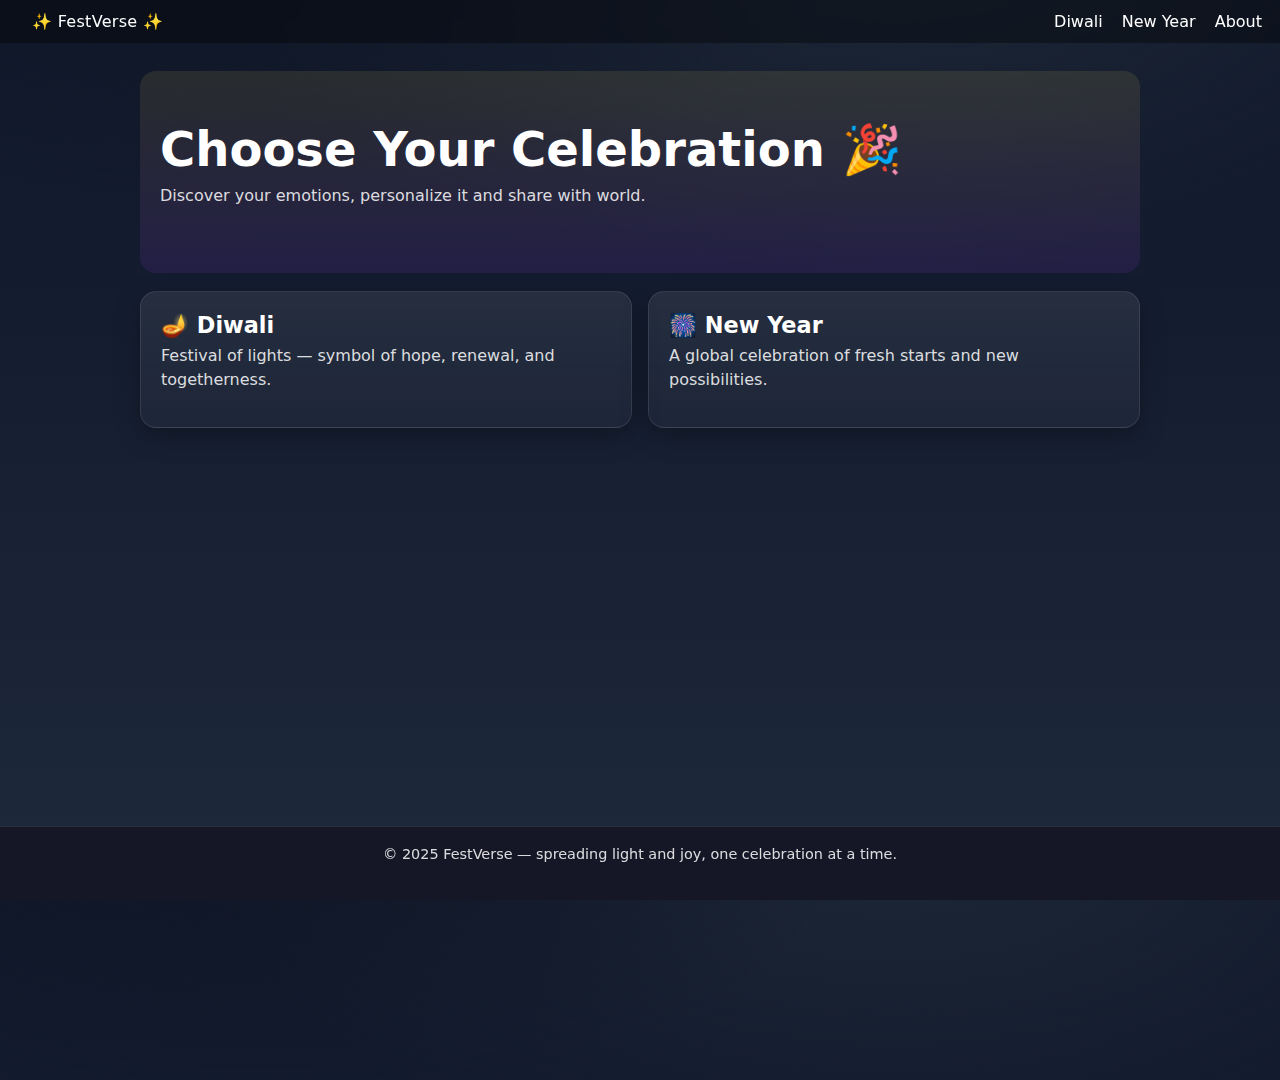
<file: index.html>
<!DOCTYPE html>
<html lang="en">
<head>
  <meta charset="UTF-8">
  <meta name="viewport" content="width=device-width,initial-scale=1.0">
  <title> ✨ FestVerse ✨ | Home</title>
  <link rel="stylesheet" href="./style.css">
</head>

<body>
  <!-- Navigation Bar -->
  <header class="nav">
    <a class="brand" href="./index.html">✨ FestVerse ✨</a>
    <nav>
      <a href="./diwali.html">Diwali</a>
      <a href="./newyear.html">New Year</a>
      <a href="./about.html">About</a>
    </nav>
  </header>

  <main class="home">
    <section class="hero">
      <h1>Choose Your Celebration 🎉</h1>
      <p>Discover your emotions, personalize it and share with world.</p>
    </section>

    <section class="cards">
      <a class="card" href="./diwali.html">
        <h2>🪔 Diwali</h2>
        <p>Festival of lights — symbol of hope, renewal, and togetherness.</p>
      </a>

      <a class="card" href="./newyear.html">
        <h2>🎆 New Year</h2>
        <p>A global celebration of fresh starts and new possibilities.</p>
      </a>
    </section>
  </main>
  <footer>
  <p>© 2025 FestVerse — spreading light and joy, one celebration at a time.</p>
</footer>
</body>
</html>
</file>
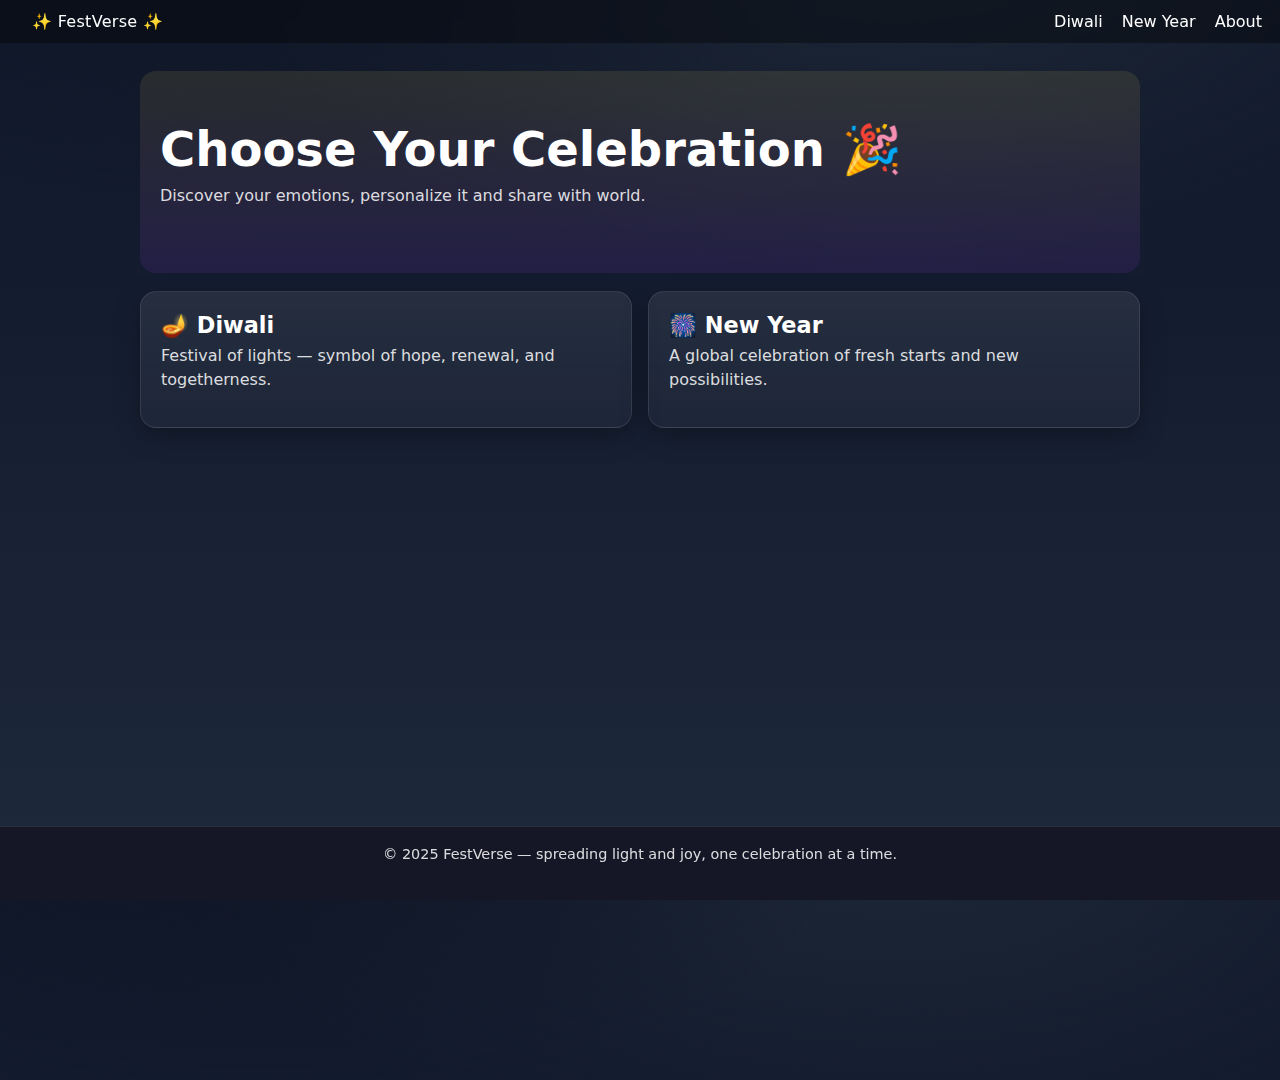
<file: FestVerse/index.html>
<!DOCTYPE html>
<html lang="en">
<head>
  <meta charset="UTF-8">
  <meta name="viewport" content="width=device-width,initial-scale=1.0">
  <title> ✨ FestVerse ✨ | Home</title>
  <link rel="stylesheet" href="style.css">
</head>

<body>
  <!-- Navigation Bar -->
  <header class="nav">
    <a class="brand" href="index.html">✨ FestVerse ✨</a>
    <nav>
      <a href="diwali.html">Diwali</a>
      <a href="newyear.html">New Year</a>
      <a href="about.html">About</a>
    </nav>
  </header>

  <main class="home">
    <section class="hero">
      <h1>Choose Your Celebration 🎉</h1>
      <p>Discover your emotions, personalize it and share with world.</p>
    </section>

    <section class="cards">
      <a class="card" href="diwali.html">
        <h2>🪔 Diwali</h2>
        <p>Festival of lights — symbol of hope, renewal, and togetherness.</p>
      </a>

      <a class="card" href="newyear.html">
        <h2>🎆 New Year</h2>
        <p>A global celebration of fresh starts and new possibilities.</p>
      </a>
    </section>
  </main>
  <footer>
  <p>© 2025 FestVerse — spreading light and joy, one celebration at a time.</p>
</footer>
</body>
</html>
</file>
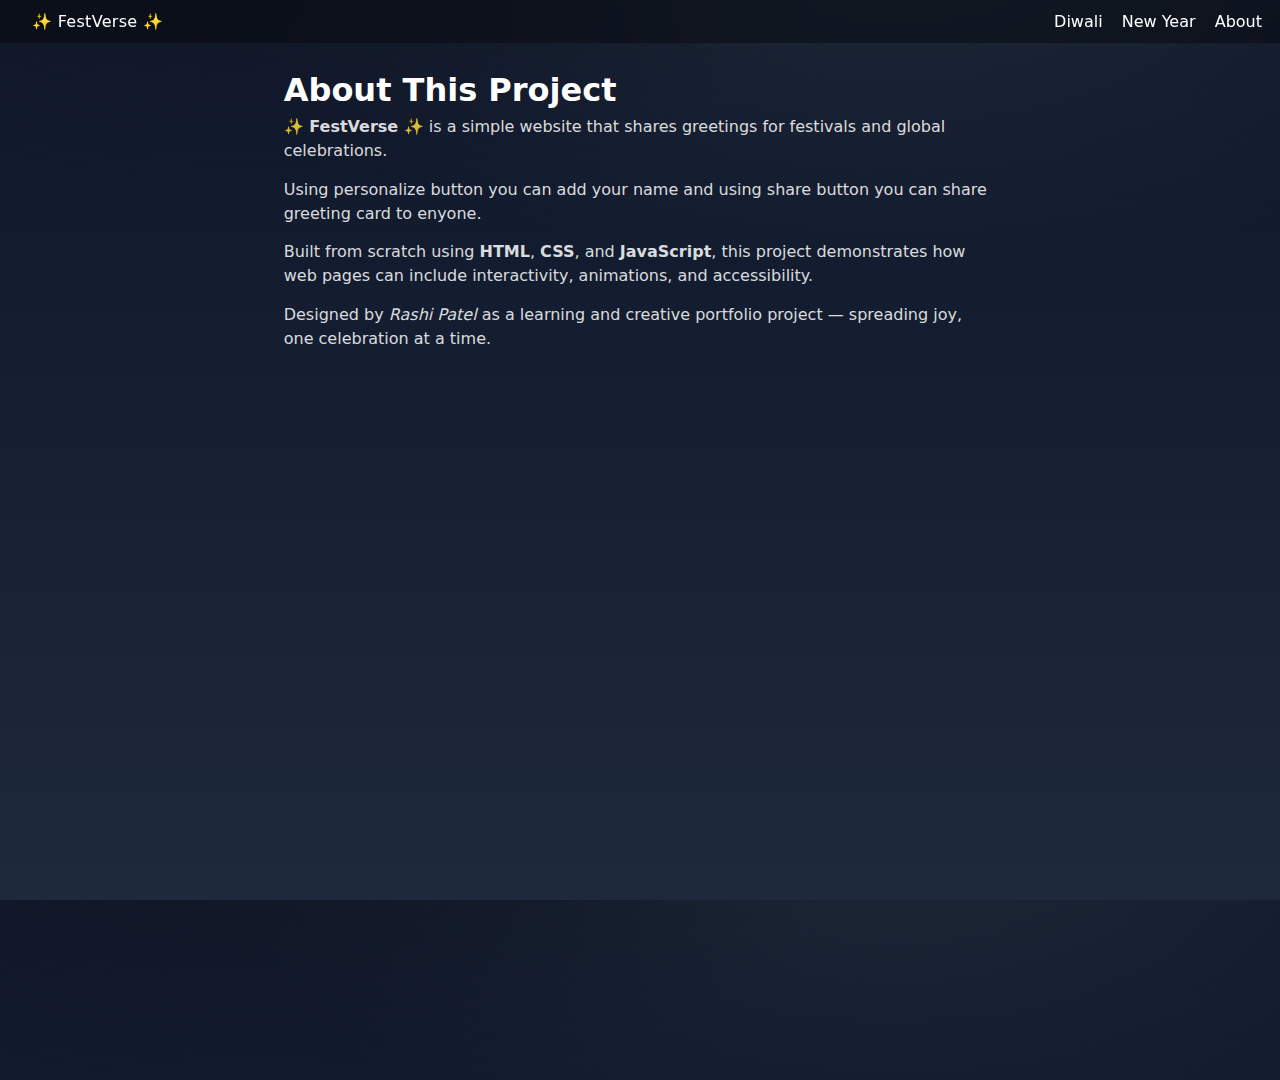
<file: about.html>
<!DOCTYPE html>
<html lang="en">
<head>
  <meta charset="UTF-8">
  <meta name="viewport" content="width=device-width,initial-scale=1.0">
  <title>✨ FestVerse ✨ | About</title>
  <link rel="stylesheet" href="./style.css">
</head>

<body>
  <!-- Navigation Bar -->
  <header class="nav">
    <a class="brand" href="./index.html">✨ FestVerse ✨</a>
    <nav>
      <a href="./diwali.html">Diwali</a>
      <a href="./newyear.html">New Year</a>
      <a href="./about.html">About</a>
    </nav>
  </header>

  <main class="page about">
    <h1>About This Project</h1>
    <p>
      <strong>✨ FestVerse ✨</strong> is a simple website that shares greetings for festivals and global celebrations.
    </p>
    <p>
       Using personalize button you can add your name and using share button you can share greeting card to enyone.
    </p>
    <p>
      Built from scratch using <strong>HTML</strong>, <strong>CSS</strong>, and <strong>JavaScript</strong>, this project demonstrates how web pages can include interactivity, animations, and accessibility.
    </p>
    <p>
      Designed by <em>Rashi Patel</em> as a learning and creative portfolio project — spreading joy, one celebration at a time.
    </p>
  </main>
</body>
</html>
</file>
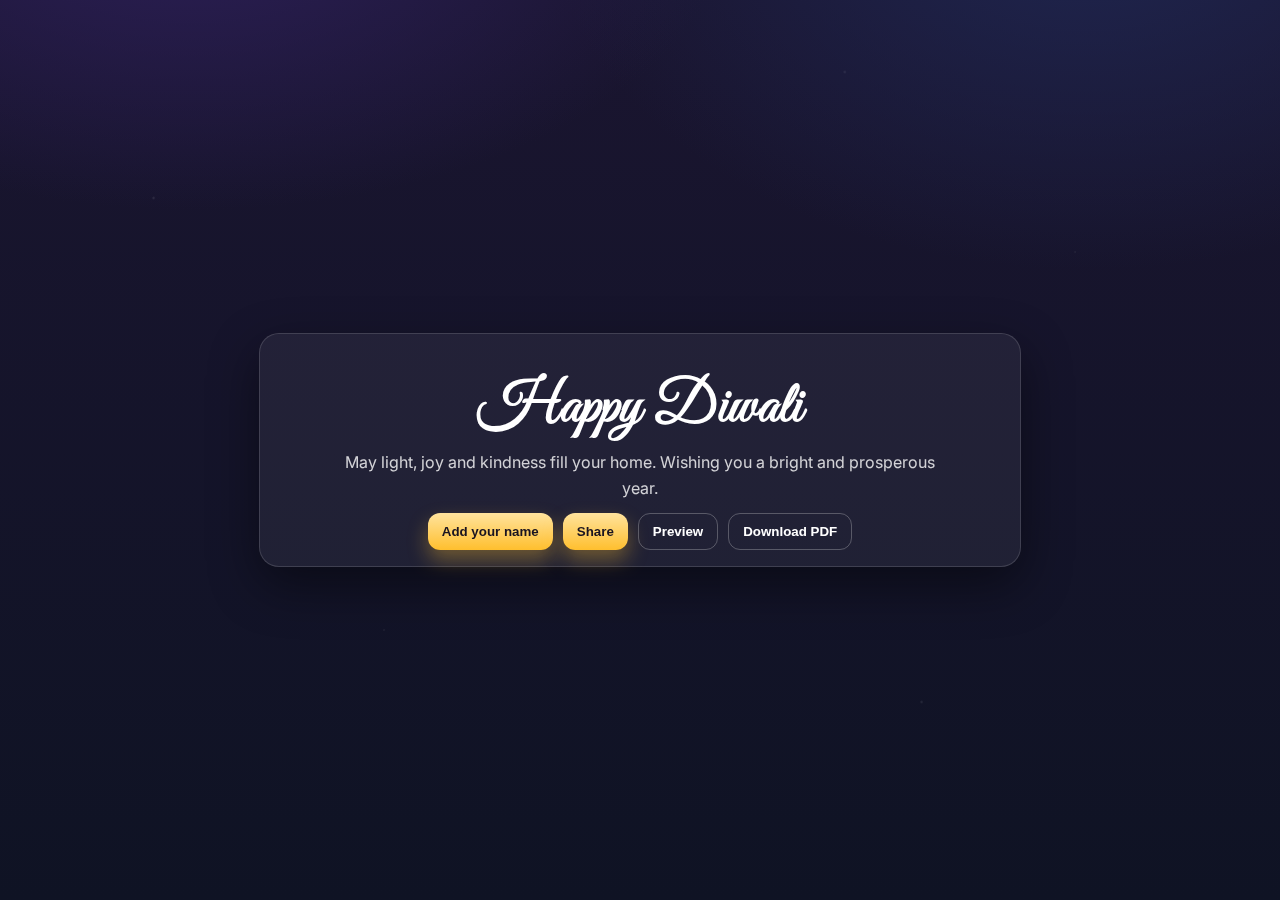
<file: card.html>
<!DOCTYPE html>
<html lang="en">
<head>
<meta charset="utf-8" />
<meta name="viewport" content="width=device-width, initial-scale=1" />
<title>FestVerse Card</title>

<link href="https://fonts.googleapis.com/css2?family=Inter:wght@400;600;800&family=Great+Vibes&display=swap" rel="stylesheet">

<style>
  #confetti{
  position: fixed;
  inset: 0;
  pointer-events: none;
  z-index: 0; /* behind the card, above background */
}
  :root{
    /* defaults (Diwali vibe) */
    --bg1:#1a1530; --bg2:#0f1324; --accent:#ffd36b; --text:#ffffffcc;
    --title:#fff;  --chip:#ffbf2e;
  }
  html,body{height:100%;margin:0}
  body{
    display:grid;place-items:center;font-family:Inter,system-ui,Arial,sans-serif;
    color:var(--text);
    background:
      radial-gradient(900px 500px at 15% -10%, #2c1f57 0, transparent 60%),
      radial-gradient(900px 600px at 85% -10%, #1f2650 0, transparent 60%),
      linear-gradient(180deg, var(--bg1), var(--bg2));
  }
  .card{
    width:min(92vw,720px);
    background:rgba(255,255,255,0.06);
    border:1px solid rgba(255,255,255,0.14);
    border-radius:20px;
    box-shadow:0 18px 50px rgba(0,0,0,.45);
    padding:24px 20px 16px;
    text-align:center;
    position:relative;
    z-index:2; /* above backgrounds */
  }
  h1{
    margin:6px 0 6px;
    color:var(--title);
    font-family:"Great Vibes", cursive;
    font-weight:600;
    font-size:clamp(2.4rem, 4.5vw, 4rem);
    letter-spacing:.5px;
  }
  .sub{max-width:60ch;margin:6px auto 10px;line-height:1.6}
  .sig{margin-top:10px;font-style:italic;opacity:.9}
  .actions{display:flex;gap:10px;justify-content:center;margin-top:12px}
  button{
    padding:10px 14px;border:0;border-radius:12px;cursor:pointer;font-weight:700;
    background:linear-gradient(180deg,#ffe39d,var(--chip));color:#1a1420;
    box-shadow:0 10px 20px rgba(255,191,46,.35);
  }
  .ghost{background:transparent;color:#fff;border:1px solid rgba(255,255,255,.25);box-shadow:none}

  /* hide buttons for recipients */
  .card-view .actions{display:none}

  /* print: only the card on a white page, centered */
  @media print{
    body{background:#fff}
    .card{box-shadow:none;border:1px solid #ddd}
    .actions{display:none !important}
  }

  /* ---------- Artwork container ---------- */
  .art{ display:flex; justify-content:center; align-items:center; margin-top:8px; }
  .art svg{ width:140px; height:auto; }

  /* Diya flame flicker */
  .flame{ transform-origin:50% 100%; animation:flick .9s ease-in-out infinite; }
  @keyframes flick{ 0%,100%{ transform:scaleY(1) translateY(0) } 50%{ transform:scaleY(1.08) translateY(-1px) } }

  /* Fireworks pulse (subtle, layered circles) */
  .burst{ animation: boom 2.4s ease-out infinite; opacity:.9 }
  .burst:nth-child(2){ animation-delay:.6s }
  .burst:nth-child(3){ animation-delay:1.2s }
  @keyframes boom{
    0%{ transform:scale(.2); opacity:.0 }
    20%{ opacity:1 }
    80%{ transform:scale(1); opacity:.2 }
    100%{ opacity:0 }
  }

  /* Ambient sparkles behind card */
  .bg-sparkles{
    position: fixed; inset: 0; pointer-events:none; z-index: 0;
    background-image:
      radial-gradient(2px 2px at 12% 22%, rgba(255,255,255,.22), transparent),
      radial-gradient(2px 2px at 66% 8%, rgba(255,255,255,.18), transparent),
      radial-gradient(1.5px 1.5px at 84% 28%, rgba(255,255,255,.15), transparent),
      radial-gradient(1.5px 1.5px at 30% 70%, rgba(255,255,255,.16), transparent),
      radial-gradient(2px 2px at 72% 78%, rgba(255,255,255,.2), transparent);
    animation: drift 18s linear infinite;
    opacity:.5;
  }
  @keyframes drift{
    0%{ transform:translateY(0) }
    100%{ transform:translateY(-40px) }
  }

</style>
</head>
<body>
  <!-- subtle animated sparkle background -->
  <div class="bg-sparkles"></div>
  <!-- New Year confetti layer (inserted by JS when theme=newyear) -->
 <canvas id="confetti"></canvas>

  <div class="card" id="card">
    <div id="art" class="art" aria-hidden="true"></div>

    <h1 id="title">Happy Diwali</h1>
    <p class="sub" id="sub">May light, joy and kindness fill your home. Wishing you a bright and prosperous year.</p>
    <p class="sig" id="sig" hidden>— <span id="from"></span></p>

    <div class="actions">
  <button id="addName">Add your name</button>
  <button id="share">Share</button>
  <button id="preview" class="ghost">Preview</button>  <!-- added -->
  <button class="ghost" id="pdf">Download PDF</button>
</div>
  </div>

  <script src="./confetti.js"></script>
<script>
  /* ---------- 1) SVG helpers (diya / fireworks) ---------- */
  function renderDiyaSVG(){
    return `
    <svg viewBox="0 0 200 150" role="img" aria-label="Diya">
      <defs>
        <radialGradient id="flameGrad" cx="50%" cy="35%">
          <stop offset="0%"  stop-color="#ffe7a1"/>
          <stop offset="60%" stop-color="#ffb347"/>
          <stop offset="100%" stop-color="rgba(255,140,58,0)"/>
        </radialGradient>
        <linearGradient id="bowlGrad" x1="0" x2="0" y1="0" y2="1">
          <stop offset="0%" stop-color="#3a2a24"/>
          <stop offset="100%" stop-color="#231712"/>
        </linearGradient>
        <radialGradient id="glow" cx="50%" cy="45%">
          <stop offset="0%" stop-color="rgba(255,211,107,.55)"/>
          <stop offset="70%" stop-color="rgba(255,140,58,.15)"/>
          <stop offset="100%" stop-color="transparent"/>
        </radialGradient>
      </defs>

      <!-- soft halo -->
      <ellipse cx="100" cy="35" rx="70" ry="28" fill="url(#glow)" />

      <!-- bowl -->
      <path d="M40,95 Q100,135 160,95 Q158,128 100,128 Q42,128 40,95 Z"
            fill="url(#bowlGrad)" />

      <!-- oil surface -->
      <ellipse cx="100" cy="95" rx="60" ry="20" fill="#2b1f1a" opacity=".9"/>

      <!-- flame -->
      <ellipse class="flame" cx="100" cy="70" rx="10" ry="22" fill="url(#flameGrad)"/>
    </svg>`;
  }

  function renderFireworksSVG(){
    return `
    <svg viewBox="0 0 200 150" role="img" aria-label="Fireworks">
      <defs>
        <radialGradient id="fw" cx="50%" cy="50%">
          <stop offset="0%" stop-color="#ffffff"/>
          <stop offset="60%" stop-color="#9ad1ff"/>
          <stop offset="100%" stop-color="rgba(154,209,255,0)"/>
        </radialGradient>
      </defs>
      <g transform="translate(100,75)">
        <circle class="burst" r="10" fill="url(#fw)"></circle>
        <circle class="burst" r="18" fill="url(#fw)"></circle>
        <circle class="burst" r="26" fill="url(#fw)"></circle>
      </g>
    </svg>`;
  }

  /* ---------- 2) Read params ---------- */
  const P = new URLSearchParams(location.search);
  const heading   = document.getElementById("title");
  const subEl     = document.getElementById("sub");
  const fromEl    = document.getElementById("from");
  const sigEl     = document.getElementById("sig");
  const addNameBtn= document.getElementById("addName");
  const shareBtn  = document.getElementById("share");
  const previewBtn= document.getElementById("preview");
  const pdfBtn    = document.getElementById("pdf");
  const theme = (P.get("theme") || "diwali").toLowerCase();
  const msg   = P.get("msg") || (theme==="newyear" ? "Happy New Year" : "Happy Diwali");
  const sub   = P.get("sub") || (theme==="newyear"
                  ? "Wishing you peace, health, and new beginnings."
                  : "May light, joy and kindness fill your home.");
  const from  = P.get("from") || "";
  const view  = P.get("view") || "";

  /* ---------- 3) Apply theme + artwork ---------- */
  const root = document.documentElement.style;
  const art  = document.getElementById("art");

  if (theme === "newyear") {
    root.setProperty("--bg1", "#0c1224");
    root.setProperty("--bg2", "#060814");
    root.setProperty("--accent", "#9ad1ff");
    root.setProperty("--chip", "#9ad1ff");
    art.innerHTML = renderFireworksSVG();
  } else {
    // default: diwali
    art.innerHTML = renderDiyaSVG();
  }

  /* ---------- 4) Apply text ---------- */
heading.textContent = msg;
subEl.textContent = sub;
if (from) {
  fromEl.textContent = from; sigEl.hidden = false; 
}

  /* ---------- 5) Hide actions for recipients ---------- */
  if (view === "card") document.body.classList.add("card-view");

  /* ---------- 6) New Year confetti (no canvas) ---------- */
  
if (theme === "newyear" && window.Confetti) {
  // one nice burst near the headline
  Confetti.burst(innerWidth * 0.5, innerHeight * 0.33, 160);

  // optional: gentle ambient bursts (remove this if you want only one burst)
  const id = setInterval(() => {
    if (document.hidden) return;
    Confetti.burst(Math.random() * innerWidth, innerHeight * 0.18, 80);
  }, 1500);
  window.addEventListener("pagehide", () => clearInterval(id));
})();

  /* ---------- 7) Add-name + Share + PDF ---------- */
addNameBtn.onclick = () => {
  const n = prompt("Your name (optional):")?.trim();
  if (!n) return;
  fromEl.textContent = n;
  sigEl.hidden = false;
  P.set("from", n);
  history.replaceState({}, "", location.pathname + "?" + P.toString());
};

shareBtn.onclick = async () => {
  P.set("view", "card");
  const url = location.origin + location.pathname + "?" + P.toString();
  const data = { title: msg, text: "A greeting card for you", url };
  if (navigator.share && (!navigator.canShare || navigator.canShare(data))) {
    try { await navigator.share(data); } catch {}
  } else if (navigator.clipboard && window.isSecureContext) {
    await navigator.clipboard.writeText(url);
    alert("Link copied!");
  } else {
    prompt("Copy this link:", url);
  }
};

previewBtn.onclick = () => {
  const P2 = new URLSearchParams(P.toString());
  P2.set("view", "card"); // hide controls in preview
  const url = location.origin + location.pathname + "?" + P2.toString();
  window.open(url, "_blank", "noopener");
};

pdfBtn.onclick = () => window.print();

</script>
</body>
</html>
</file>
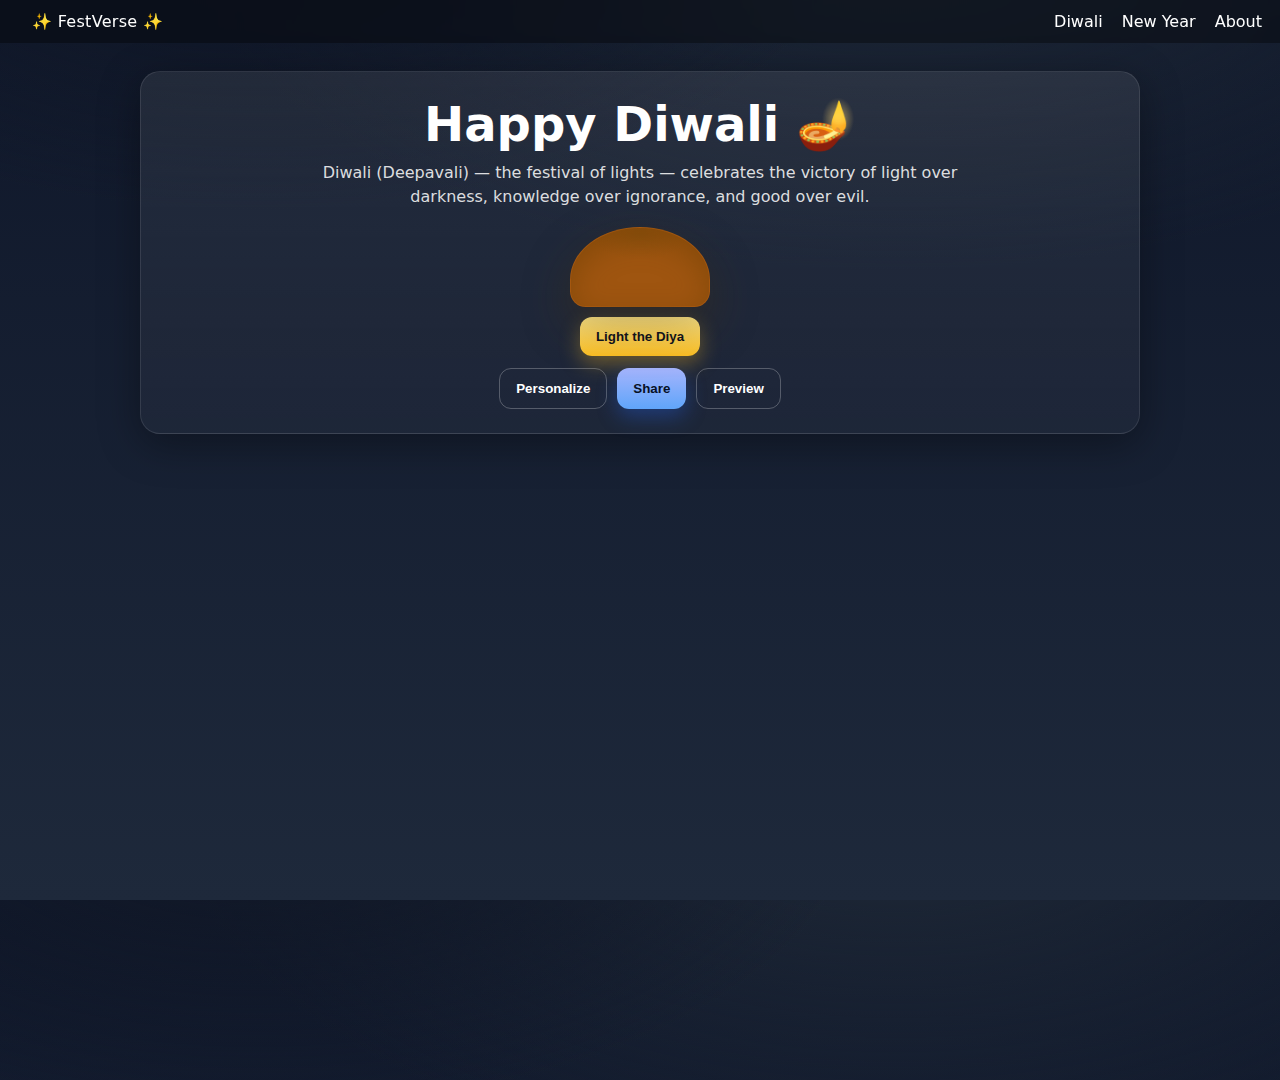
<file: diwali.html>
<!DOCTYPE html>
<html lang="en">
<head>
  <meta charset="UTF-8">
  <meta name="viewport" content="width=device-width,initial-scale=1.0">
  <title>✨ FestVerse ✨ | Diwali</title>
  <link rel="stylesheet" href="./style.css">
</head>

<body data-page="diwali">
  <!-- Navigation Bar -->
  <header class="nav">
    <a class="brand" href="./index.html">✨ FestVerse ✨</a>
    <nav>
      <a href="./diwali.html">Diwali</a>
      <a href="./newyear.html">New Year</a>
      <a href="./about.html">About</a>
    </nav>
  </header>

  <main class="page">
    <section class="greeting">
      <h1>Happy Diwali 🪔</h1>
      
      <p class="explainer">
        Diwali (Deepavali) — the festival of lights — celebrates the victory of light over darkness, knowledge over ignorance, and good over evil.
      </p>

      <div class="scene">
        <div id="diya" class="diya" aria-label="Traditional diya lamp" role="img"></div>
        <button id="lightBtn" class="primary">Light the Diya</button>
      </div>

      <p id="signature" class="signature" hidden>— From <span id="sender">Friend</span></p>

      <div class="actions">
        <button id="personalize" class="ghost">Personalize</button>
        <button id="share" class="secondary">Share</button>
        <button id="previewCard" class="ghost">Preview</button>
      </div>
    </section>
  </main>

  <script src="./app.js"> </script>
<script>
 // Preview (Diwali)
  document.getElementById("previewCard")?.addEventListener("click", () => {
    const u = new URL("card.html", location.href); // relative path for GitHub Pages
    u.searchParams.set("theme", "diwali");
    u.searchParams.set("msg", "Happy Diwali");
    u.searchParams.set("sub", "May light, joy and kindness fill your home.");
    // optional "from" if you show it on the page
    const nameEl = document.getElementById("sender") || document.getElementById("from");
    const from = nameEl ? (nameEl.textContent || "").trim() : "";
    if (from) u.searchParams.set("from", from);
    u.searchParams.set("view", "card"); // hide buttons on card
    window.open(u.toString(), "_blank", "noopener");
  });
</script>
</body>
</html>
</file>
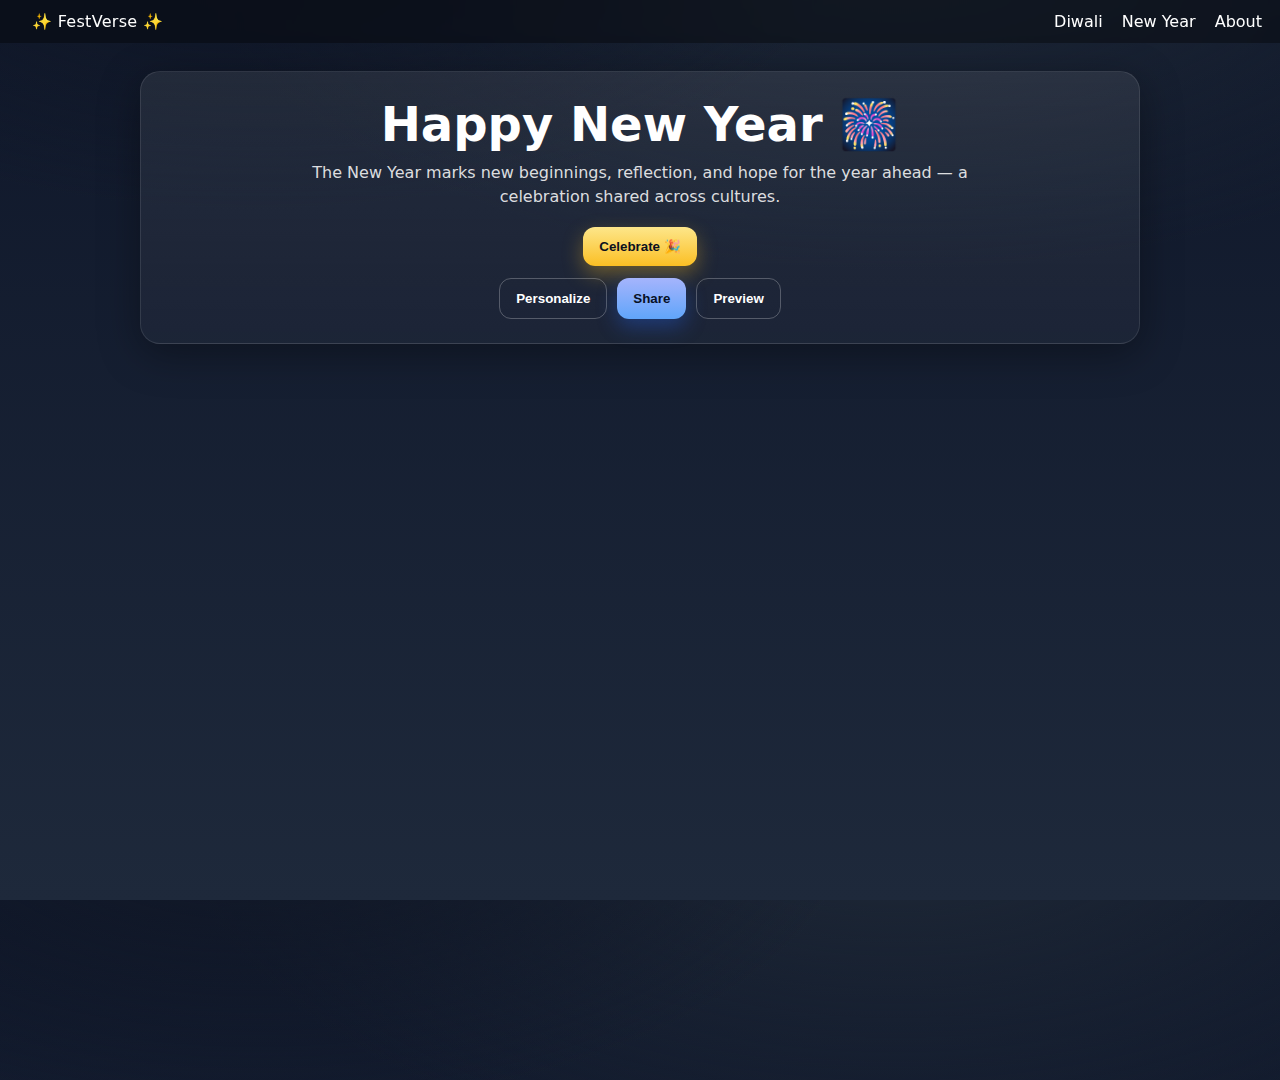
<file: newyear.html>
<!DOCTYPE html>
<html lang="en">
<head>
  <meta charset="UTF-8">
  <meta name="viewport" content="width=device-width,initial-scale=1.0">
  <title>✨ FestVerse ✨ | New Year</title>
  <link rel="stylesheet" href="./style.css">
</head>

<body data-page="newyear">
    <body data-theme="newyear"
      data-msg="Happy New Year"
      data-sub="Wishing you peace, health, and new beginnings.">
  <!-- Navigation Bar -->
  <header class="nav">
    <a class="brand" href="./index.html">✨ FestVerse ✨</a>
    <nav>
      <a href="./diwali.html">Diwali</a>
      <a href="./newyear.html">New Year</a>
      <a href="./about.html">About</a>
    </nav>
  </header>

  <canvas id="confetti" class="sky"></canvas>

  <main class="page">
    <section class="greeting">
      <h1>Happy New Year 🎆</h1>
      
      <p class="explainer">
        The New Year marks new beginnings, reflection, and hope for the year ahead — a celebration shared across cultures.
      </p>

      <button id="celebrate" class="primary">Celebrate 🎉</button>

      <p id="signature" class="signature" hidden>— From <span id="sender">Friend</span></p>

      <div class="actions">
        <button id="personalize" class="ghost">Personalize</button>
        <button id="share" class="secondary">Share</button>
        <button id="previewCard" class="ghost">Preview</button>
      </div>
    </section>
  </main>

  <script src="./confetti.js"></script>
  <script src="./app.js"></script>
  <script>
    document.getElementById("previewCard")?.addEventListener("click", () => {
    const u = new URL("card.html", location.href); // relative path for GitHub Pages
    u.searchParams.set("theme", "newyear");
    u.searchParams.set("msg", "Happy New Year");
    u.searchParams.set("sub", "Wishing you peace, health, and new beginnings.");
    const nameEl = document.getElementById("sender") || document.getElementById("from");
    const from = nameEl ? (nameEl.textContent || "").trim() : "";
    if (from) u.searchParams.set("from", from);
    u.searchParams.set("view", "card");
    window.open(u.toString(), "_blank", "noopener");
  });
  </script>
</body>
</html>
</file>
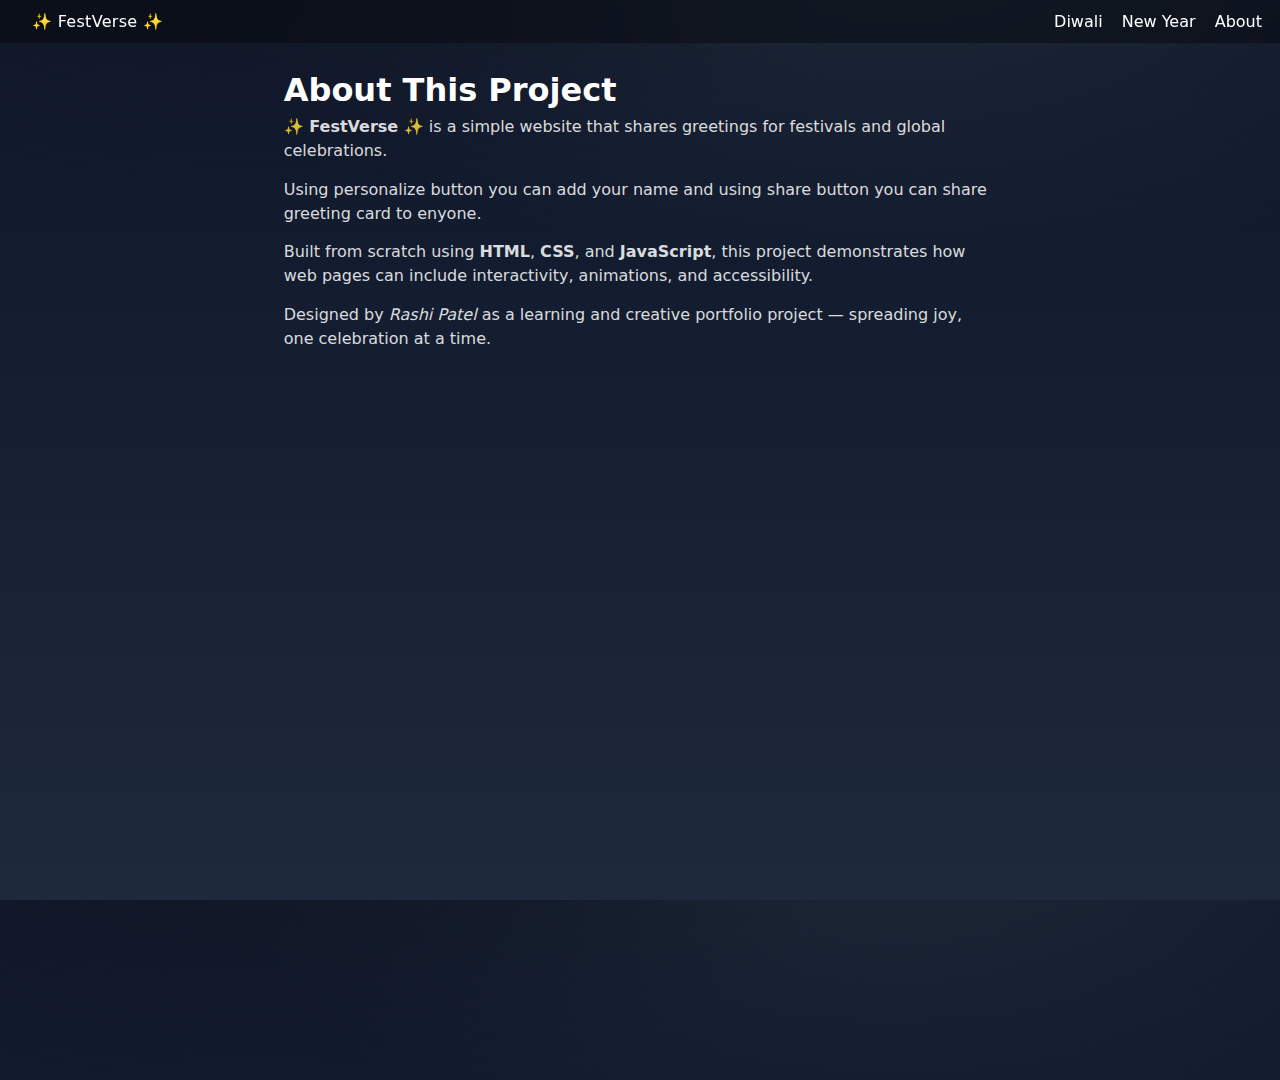
<file: FestVerse/about.html>
<!DOCTYPE html>
<html lang="en">
<head>
  <meta charset="UTF-8">
  <meta name="viewport" content="width=device-width,initial-scale=1.0">
  <title>✨ FestVerse ✨ | About</title>
  <link rel="stylesheet" href="style.css">
</head>

<body>
  <!-- Navigation Bar -->
  <header class="nav">
    <a class="brand" href="index.html">✨ FestVerse ✨</a>
    <nav>
      <a href="diwali.html">Diwali</a>
      <a href="newyear.html">New Year</a>
      <a href="about.html">About</a>
    </nav>
  </header>

  <main class="page about">
    <h1>About This Project</h1>
    <p>
      <strong>✨ FestVerse ✨</strong> is a simple website that shares greetings for festivals and global celebrations.
    </p>
    <p>
       Using personalize button you can add your name and using share button you can share greeting card to enyone.
    </p>
    <p>
      Built from scratch using <strong>HTML</strong>, <strong>CSS</strong>, and <strong>JavaScript</strong>, this project demonstrates how web pages can include interactivity, animations, and accessibility.
    </p>
    <p>
      Designed by <em>Rashi Patel</em> as a learning and creative portfolio project — spreading joy, one celebration at a time.
    </p>
  </main>
</body>
</html>
</file>
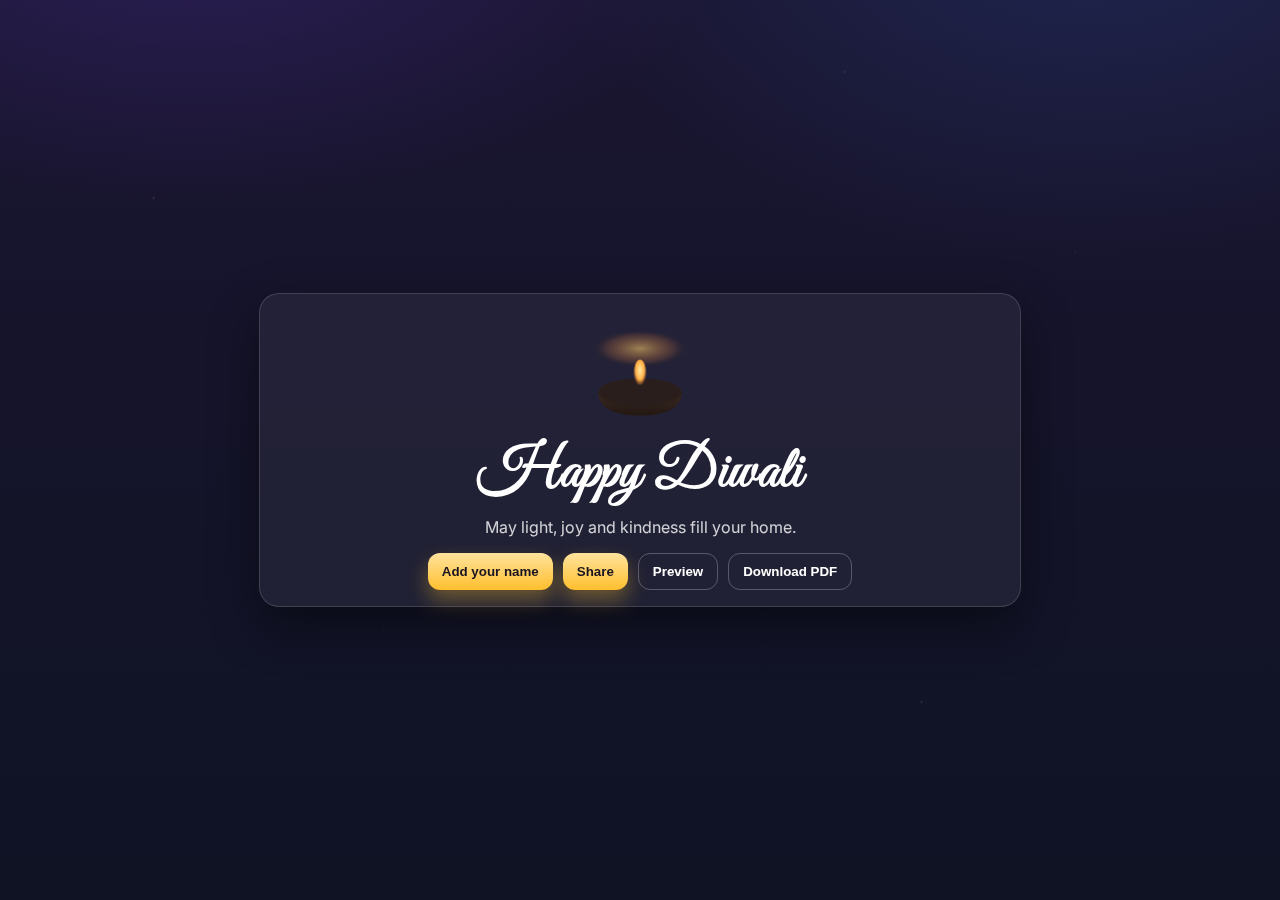
<file: FestVerse/card.html>
<!DOCTYPE html>
<html lang="en">
<head>
<meta charset="utf-8" />
<meta name="viewport" content="width=device-width, initial-scale=1" />
<title>FestVerse Card</title>

<link href="https://fonts.googleapis.com/css2?family=Inter:wght@400;600;800&family=Great+Vibes&display=swap" rel="stylesheet">

<style>
  :root{
    /* defaults (Diwali vibe) */
    --bg1:#1a1530; --bg2:#0f1324; --accent:#ffd36b; --text:#ffffffcc;
    --title:#fff;  --chip:#ffbf2e;
  }
  html,body{height:100%;margin:0}
  body{
    display:grid;place-items:center;font-family:Inter,system-ui,Arial,sans-serif;
    color:var(--text);
    background:
      radial-gradient(900px 500px at 15% -10%, #2c1f57 0, transparent 60%),
      radial-gradient(900px 600px at 85% -10%, #1f2650 0, transparent 60%),
      linear-gradient(180deg, var(--bg1), var(--bg2));
  }
  .card{
    width:min(92vw,720px);
    background:rgba(255,255,255,0.06);
    border:1px solid rgba(255,255,255,0.14);
    border-radius:20px;
    box-shadow:0 18px 50px rgba(0,0,0,.45);
    padding:24px 20px 16px;
    text-align:center;
    position:relative;
    z-index:1; /* above backgrounds */
  }
  h1{
    margin:6px 0 6px;
    color:var(--title);
    font-family:"Great Vibes", cursive;
    font-weight:600;
    font-size:clamp(2.4rem, 4.5vw, 4rem);
    letter-spacing:.5px;
  }
  .sub{max-width:60ch;margin:6px auto 10px;line-height:1.6}
  .sig{margin-top:10px;font-style:italic;opacity:.9}
  .actions{display:flex;gap:10px;justify-content:center;margin-top:12px}
  button{
    padding:10px 14px;border:0;border-radius:12px;cursor:pointer;font-weight:700;
    background:linear-gradient(180deg,#ffe39d,var(--chip));color:#1a1420;
    box-shadow:0 10px 20px rgba(255,191,46,.35);
  }
  .ghost{background:transparent;color:#fff;border:1px solid rgba(255,255,255,.25);box-shadow:none}

  /* hide buttons for recipients */
  .card-view .actions{display:none}

  /* print: only the card on a white page, centered */
  @media print{
    body{background:#fff}
    .card{box-shadow:none;border:1px solid #ddd}
    .actions{display:none !important}
  }

  /* ---------- Artwork container ---------- */
  .art{ display:flex; justify-content:center; align-items:center; margin-top:8px; }
  .art svg{ width:140px; height:auto; }

  /* Diya flame flicker */
  .flame{ transform-origin:50% 100%; animation:flick .9s ease-in-out infinite; }
  @keyframes flick{ 0%,100%{ transform:scaleY(1) translateY(0) } 50%{ transform:scaleY(1.08) translateY(-1px) } }

  /* Fireworks pulse (subtle, layered circles) */
  .burst{ animation: boom 2.4s ease-out infinite; opacity:.9 }
  .burst:nth-child(2){ animation-delay:.6s }
  .burst:nth-child(3){ animation-delay:1.2s }
  @keyframes boom{
    0%{ transform:scale(.2); opacity:.0 }
    20%{ opacity:1 }
    80%{ transform:scale(1); opacity:.2 }
    100%{ opacity:0 }
  }

  /* Ambient sparkles behind card */
  .bg-sparkles{
    position: fixed; inset: 0; pointer-events:none; z-index: 0;
    background-image:
      radial-gradient(2px 2px at 12% 22%, rgba(255,255,255,.22), transparent),
      radial-gradient(2px 2px at 66% 8%, rgba(255,255,255,.18), transparent),
      radial-gradient(1.5px 1.5px at 84% 28%, rgba(255,255,255,.15), transparent),
      radial-gradient(1.5px 1.5px at 30% 70%, rgba(255,255,255,.16), transparent),
      radial-gradient(2px 2px at 72% 78%, rgba(255,255,255,.2), transparent);
    animation: drift 18s linear infinite;
    opacity:.5;
  }
  @keyframes drift{
    0%{ transform:translateY(0) }
    100%{ transform:translateY(-40px) }
  }

  /* ---------- New Year confetti layer (no canvas) ---------- */
  .confetti{
    position: fixed; inset: 0; pointer-events: none; z-index: 0; overflow: hidden;
  }
  .confetti i{
    position:absolute; width:6px; height:10px; border-radius:2px;
    opacity:.95; animation: fall linear infinite;
  }
  @keyframes fall{
    from { transform: translateY(-10vh) rotate(0deg); }
    to   { transform: translateY(110vh) rotate(360deg); }
  }
</style>
</head>
<body>
  <!-- subtle animated sparkle background -->
  <div class="bg-sparkles"></div>
  <!-- New Year confetti layer (inserted by JS when theme=newyear) -->
  <div class="confetti" id="confetti"></div>

  <div class="card" id="card">
    <div id="art" class="art" aria-hidden="true"></div>

    <h1 id="title">Happy Diwali</h1>
    <p class="sub" id="sub">May light, joy and kindness fill your home. Wishing you a bright and prosperous year.</p>
    <p class="sig" id="sig" hidden>— <span id="from"></span></p>

    <div class="actions">
  <button id="addName">Add your name</button>
  <button id="share">Share</button>
  <button id="preview" class="ghost">Preview</button>  <!-- added -->
  <button class="ghost" id="pdf">Download PDF</button>
</div>
  </div>

<script>
  /* ---------- 1) SVG helpers (diya / fireworks) ---------- */
  function renderDiyaSVG(){
    return `
    <svg viewBox="0 0 200 150" role="img" aria-label="Diya">
      <defs>
        <radialGradient id="flameGrad" cx="50%" cy="35%">
          <stop offset="0%"  stop-color="#ffe7a1"/>
          <stop offset="60%" stop-color="#ffb347"/>
          <stop offset="100%" stop-color="rgba(255,140,58,0)"/>
        </radialGradient>
        <linearGradient id="bowlGrad" x1="0" x2="0" y1="0" y2="1">
          <stop offset="0%" stop-color="#3a2a24"/>
          <stop offset="100%" stop-color="#231712"/>
        </linearGradient>
        <radialGradient id="glow" cx="50%" cy="45%">
          <stop offset="0%" stop-color="rgba(255,211,107,.55)"/>
          <stop offset="70%" stop-color="rgba(255,140,58,.15)"/>
          <stop offset="100%" stop-color="transparent"/>
        </radialGradient>
      </defs>

      <!-- soft halo -->
      <ellipse cx="100" cy="35" rx="70" ry="28" fill="url(#glow)" />

      <!-- bowl -->
      <path d="M40,95 Q100,135 160,95 Q158,128 100,128 Q42,128 40,95 Z"
            fill="url(#bowlGrad)" />

      <!-- oil surface -->
      <ellipse cx="100" cy="95" rx="60" ry="20" fill="#2b1f1a" opacity=".9"/>

      <!-- flame -->
      <ellipse class="flame" cx="100" cy="70" rx="10" ry="22" fill="url(#flameGrad)"/>
    </svg>`;
  }

  function renderFireworksSVG(){
    return `
    <svg viewBox="0 0 200 150" role="img" aria-label="Fireworks">
      <defs>
        <radialGradient id="fw" cx="50%" cy="50%">
          <stop offset="0%" stop-color="#ffffff"/>
          <stop offset="60%" stop-color="#9ad1ff"/>
          <stop offset="100%" stop-color="rgba(154,209,255,0)"/>
        </radialGradient>
      </defs>
      <g transform="translate(100,75)">
        <circle class="burst" r="10" fill="url(#fw)"></circle>
        <circle class="burst" r="18" fill="url(#fw)"></circle>
        <circle class="burst" r="26" fill="url(#fw)"></circle>
      </g>
    </svg>`;
  }

  /* ---------- 2) Read params ---------- */
  const P = new URLSearchParams(location.search);
  const theme = (P.get("theme") || "diwali").toLowerCase();
  const msg   = P.get("msg") || (theme==="newyear" ? "Happy New Year" : "Happy Diwali");
  const sub   = P.get("sub") || (theme==="newyear"
                  ? "Wishing you peace, health, and new beginnings."
                  : "May light, joy and kindness fill your home.");
  const from  = P.get("from") || "";
  const view  = P.get("view") || "";

  /* ---------- 3) Apply theme + artwork ---------- */
  const root = document.documentElement.style;
  const art  = document.getElementById("art");

  if (theme === "newyear") {
    root.setProperty("--bg1", "#0c1224");
    root.setProperty("--bg2", "#060814");
    root.setProperty("--accent", "#9ad1ff");
    root.setProperty("--chip", "#9ad1ff");
    art.innerHTML = renderFireworksSVG();
  } else {
    // default: diwali
    art.innerHTML = renderDiyaSVG();
  }

  /* ---------- 4) Apply text ---------- */
  title.textContent = msg;
  document.getElementById("sub").textContent = sub;
  if (from) { document.getElementById("from").textContent = from; sig.hidden = false; }

  /* ---------- 5) Hide actions for recipients ---------- */
  if (view === "card") document.body.classList.add("card-view");

  /* ---------- 6) New Year confetti (no canvas) ---------- */
  (function setupConfetti(){
    if (theme !== "newyear") return;

    const prefersReduced = window.matchMedia && window.matchMedia('(prefers-reduced-motion: reduce)').matches;
    if (prefersReduced) return;

    const layer = document.getElementById("confetti");
    if (!layer) return;

    const colors = ["#ffd36b","#ff6f61","#9ad1ff","#7b2cbf","#52e3c2","#ffffff"];
    const count = 90; // light on CPU

    for (let i = 0; i < count; i++) {
      const piece = document.createElement("i");
      piece.style.left = Math.random()*100 + "%";
      const sz = 4 + Math.random()*6;
      piece.style.width = sz + "px";
      piece.style.height = (sz*1.6) + "px";
      piece.style.background = colors[i % colors.length];
      const dur = 4 + Math.random()*5;
      piece.style.animationDuration = dur + "s";
      piece.style.animationDelay = (-Math.random()*dur) + "s";
      piece.style.transform = `translateY(${-Math.random()*100}vh) rotate(${Math.random()*360}deg)`;
      layer.appendChild(piece);
    }
  })();

  /* ---------- 7) Add-name + Share + PDF ---------- */
  addName.onclick = () => {
    const n = prompt("Your name (optional):")?.trim();
    if (!n) return;
    document.getElementById("from").textContent = n;
    sig.hidden = false;
    P.set("from", n);
    history.replaceState({}, "", location.pathname + "?" + P.toString());
  };

  share.onclick = async () => {
    P.set("view", "card");
    const url = location.origin + location.pathname + "?" + P.toString();
    const data = { title: msg, text: "A greeting card for you", url };
    if (navigator.share && (!navigator.canShare || navigator.canShare(data))) {
      try { await navigator.share(data); } catch {}
    } else if (navigator.clipboard && window.isSecureContext) {
      await navigator.clipboard.writeText(url);
      alert("Link copied!");
    } else {
      prompt("Copy this link:", url);
    }
  };
  

  // simplest PDF: print dialog (works everywhere)
  preview.onclick = () => {
  const P2 = new URLSearchParams(P.toString());
  P2.set("view", "card"); // hide controls in preview
  const url = location.origin + location.pathname + "?" + P2.toString();
  window.open(url, "_blank", "noopener");
};
  pdf.onclick = () => window.print();
</script>
</body>
</html>
</file>
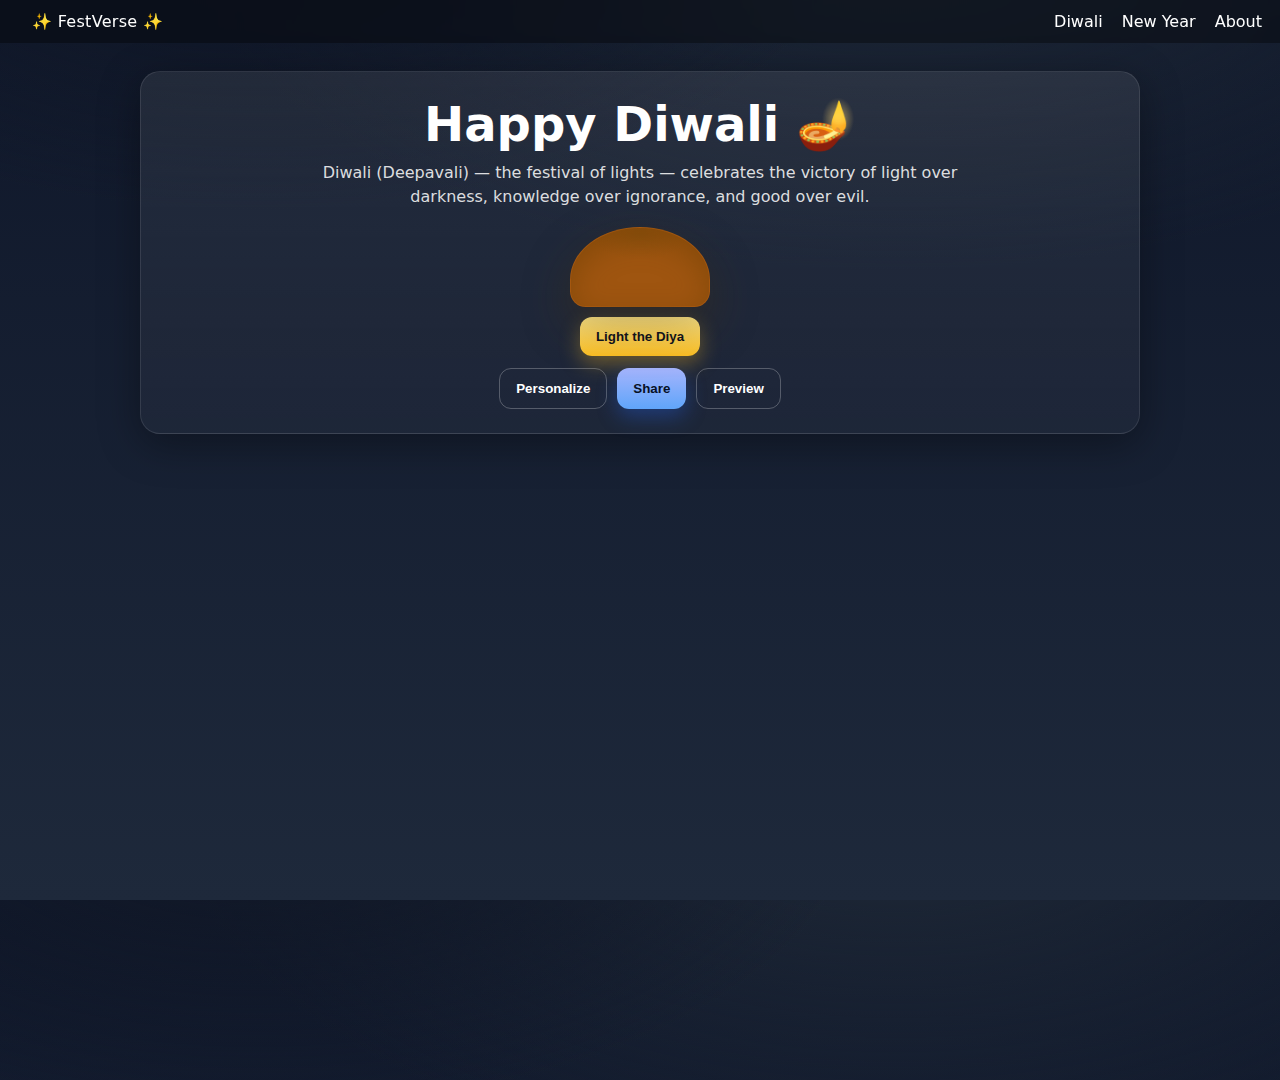
<file: FestVerse/diwali.html>
<!DOCTYPE html>
<html lang="en">
<head>
  <meta charset="UTF-8">
  <meta name="viewport" content="width=device-width,initial-scale=1.0">
  <title>✨ FestVerse ✨ | Diwali</title>
  <link rel="stylesheet" href="style.css">
</head>

<body data-page="diwali">
  <!-- Navigation Bar -->
  <header class="nav">
    <a class="brand" href="index.html">✨ FestVerse ✨</a>
    <nav>
      <a href="diwali.html">Diwali</a>
      <a href="newyear.html">New Year</a>
      <a href="about.html">About</a>
    </nav>
  </header>

  <main class="page">
    <section class="greeting">
      <h1>Happy Diwali 🪔</h1>
      
      <p class="explainer">
        Diwali (Deepavali) — the festival of lights — celebrates the victory of light over darkness, knowledge over ignorance, and good over evil.
      </p>

      <div class="scene">
        <div id="diya" class="diya" aria-label="Traditional diya lamp" role="img"></div>
        <button id="lightBtn" class="primary">Light the Diya</button>
      </div>

      <p id="signature" class="signature" hidden>— From <span id="sender">Friend</span></p>

      <div class="actions">
        <button id="personalize" class="ghost">Personalize</button>
        <button id="share" class="secondary">Share</button>
        <button id="previewCard" class="ghost">Preview</button>
      </div>
    </section>
  </main>

  <script src="app.js"> </script>
<script>
  document.getElementById("previewCard").onclick = () => {
  const u = new URL(location.origin + "/card.html");
  u.searchParams.set("theme", "diwali");
  u.searchParams.set("msg", "Happy Diwali");
  u.searchParams.set("sub", "May light, joy and kindness fill your home.");
  // if you display a name on this page and want to pass it through:
  const nameEl = document.getElementById("sender") || document.getElementById("from");
  const from = nameEl ? (nameEl.textContent || "").trim() : "";
  if (from) u.searchParams.set("from", from);

  u.searchParams.set("view", "card"); // hide controls in preview
  window.open(u.toString(), "_blank", "noopener");
};
</script>
</body>
</html>
</file>
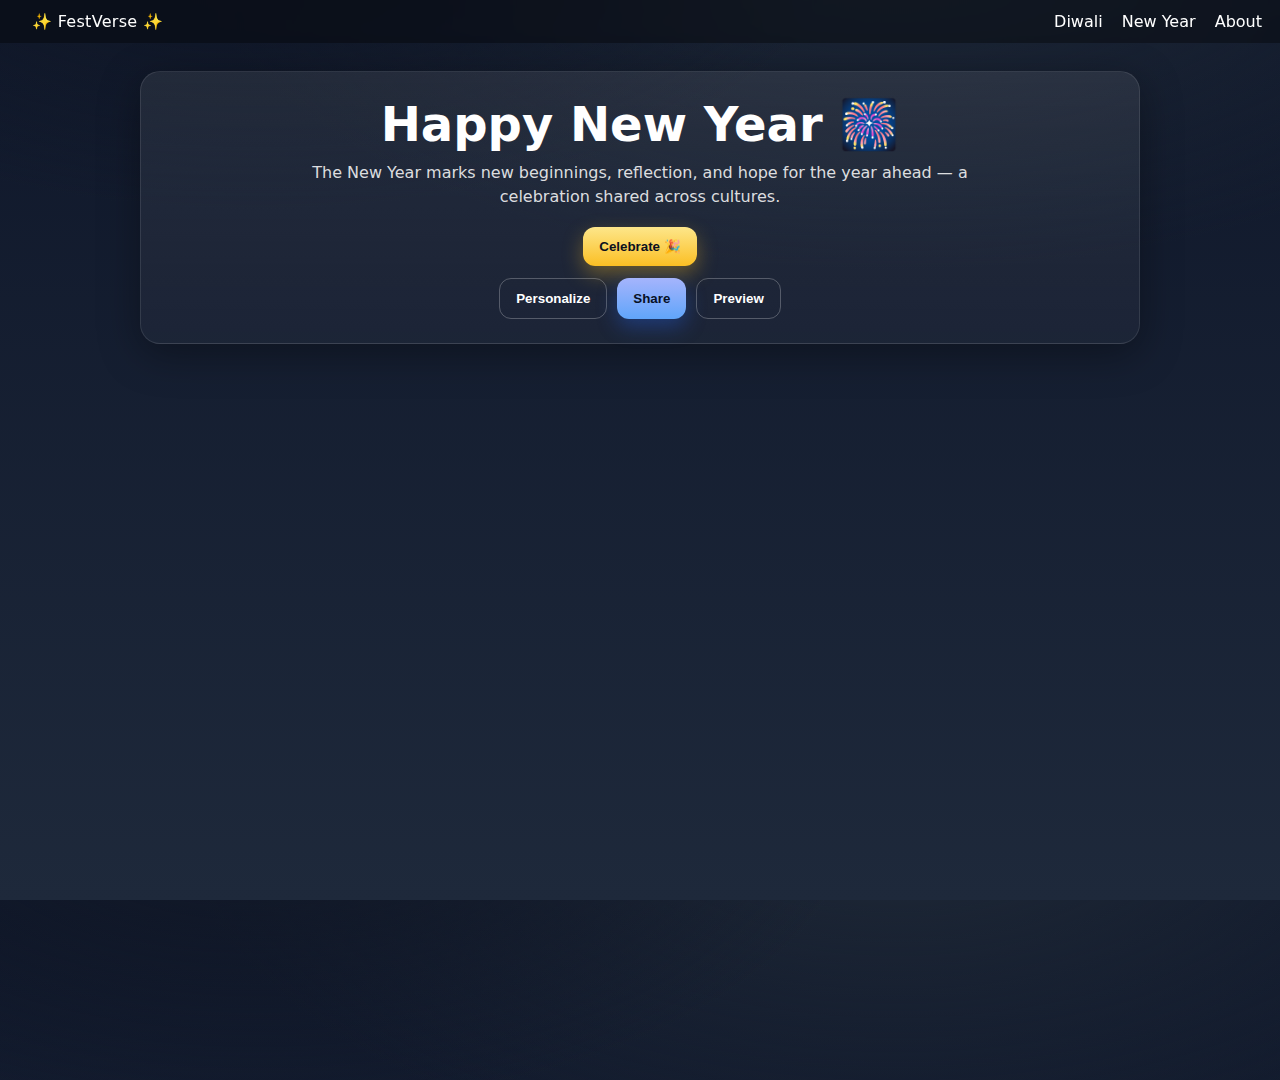
<file: FestVerse/newyear.html>
<!DOCTYPE html>
<html lang="en">
<head>
  <meta charset="UTF-8">
  <meta name="viewport" content="width=device-width,initial-scale=1.0">
  <title>✨ FestVerse ✨ | New Year</title>
  <link rel="stylesheet" href="style.css">
</head>

<body data-page="newyear">
  <!-- Navigation Bar -->
  <header class="nav">
    <a class="brand" href="index.html">✨ FestVerse ✨</a>
    <nav>
      <a href="diwali.html">Diwali</a>
      <a href="newyear.html">New Year</a>
      <a href="about.html">About</a>
    </nav>
  </header>

  <canvas id="confetti" class="sky"></canvas>

  <main class="page">
    <section class="greeting">
      <h1>Happy New Year 🎆</h1>
      
      <p class="explainer">
        The New Year marks new beginnings, reflection, and hope for the year ahead — a celebration shared across cultures.
      </p>

      <button id="celebrate" class="primary">Celebrate 🎉</button>

      <p id="signature" class="signature" hidden>— From <span id="sender">Friend</span></p>

      <div class="actions">
        <button id="personalize" class="ghost">Personalize</button>
        <button id="share" class="secondary">Share</button>
        <button id="previewCard" class="ghost">Preview</button>
      </div>
    </section>
  </main>

  <script src="confetti.js"></script>
  <script src="app.js"></script>
  <script>
    document.getElementById("previewCard").onclick = () => {
  const u = new URL(location.origin + "/card.html");
  u.searchParams.set("theme", "newyear");
  u.searchParams.set("msg", "Happy New Year");
  u.searchParams.set("sub", "Wishing you peace, health, and new beginnings.");
  const nameEl = document.getElementById("sender") || document.getElementById("from");
  const from = nameEl ? (nameEl.textContent || "").trim() : "";
  if (from) u.searchParams.set("from", from);

  u.searchParams.set("view", "card");
  window.open(u.toString(), "_blank", "noopener");
};
  </script>
</body>
</html>
</file>
<file: style.css>
/* 1) THEME VARIABLES (easy to customize) */
:root {
  --bg-top: #0f172a;        /* deep navy (top of gradient) */
  --bg-bottom: #1e293b;     /* slate (bottom of gradient) */
  --text: #ffffff;
  --muted: rgba(255,255,255,.85);

  --glass: rgba(255,255,255,.08);
  --glass-2: rgba(255,255,255,.03);

  --primary-1: #fde68a;     /* warm gold top */
  --primary-2: #fbbf24;     /* warm gold bottom */
  --secondary-1: #a5b4fc;   /* indigo top */
  --secondary-2: #60a5fa;   /* blue bottom */
}

/* 2) GLOBAL RESET & BASE TYPOGRAPHY */
* { box-sizing: border-box; }
html, body { height: 100%; }
html { scroll-behavior: smooth; }
body {
  margin: 0;
  color: var(--text);
  font-family: system-ui, -apple-system, Segoe UI, Roboto, Helvetica, Arial, sans-serif;
  background:
    radial-gradient(1000px 500px at 20% -10%, #111827 0, transparent 60%),
    radial-gradient(1200px 600px at 70% -10%, #1f2937 0, transparent 60%),
    linear-gradient(180deg, var(--bg-top), var(--bg-bottom));
  /* Layout: center page content with some breathing room */
  min-height: 100%;
}

h1, h2, h3 { margin: 0 0 .4rem; }
p { margin: .3rem 0 .9rem; color: var(--muted); line-height: 1.5; }

/* 3) TOP NAVIGATION (reused on all pages) */
.nav {
  position: sticky; top: 0; z-index: 10;
  display: flex; align-items: center; justify-content: space-between;
  padding: 12px 18px;
  background: rgba(0,0,0,.35);
  backdrop-filter: blur(6px);
}
.nav a {
  color: var(--text);
  text-decoration: none;
  margin-left: 14px;
  font-weight: 500;
}
.nav a:hover, .nav a:focus { text-decoration: underline; }
.brand { font-weight: 700; letter-spacing: .3px; }

/* 4) LAYOUT WRAPPERS */
.home, .page {
  width: min(1000px, 92%);
  margin: 28px auto;
}

/* 5) HOME (index.html) — hero + cards */
.hero h1 {
  font-size: clamp(1.8rem, 3vw + 1rem, 3rem);
}
.hero p { max-width: 60ch; }

.cards {
  margin-top: 18px;
  display: grid;
  grid-template-columns: repeat(auto-fit, minmax(260px, 1fr));
  gap: 16px;
}
.card {
  display: block;
  background: linear-gradient(180deg, var(--glass), var(--glass-2));
  border: 1px solid rgba(255,255,255,.1);
  border-radius: 16px;
  padding: 20px;
  color: var(--text);
  text-decoration: none;
  box-shadow: 0 8px 26px rgba(0,0,0,.3);
  transition: transform .2s ease, box-shadow .2s ease, border-color .2s ease;
}
.card:hover {
  transform: translateY(-2px);
  box-shadow: 0 12px 32px rgba(0,0,0,.35);
  border-color: rgba(255,255,255,.18);
}
.card h2 { font-size: 1.4rem; }

/* 6) GREETING PAGES (diwali/newyear) */
.greeting {
  background: linear-gradient(180deg, var(--glass), var(--glass-2));
  border: 1px solid rgba(255,255,255,.1);
  border-radius: 20px;
  padding: 24px;
  box-shadow: 0 10px 40px rgba(0,0,0,.35);
  text-align: center;
}
.greeting h1 {
  font-size: clamp(2rem, 4vw + 1rem, 3rem);
}
.explainer {
  max-width: 65ch;
  margin: 8px auto 18px;
}
.actions {
  display: flex; gap: 10px; justify-content: center; flex-wrap: wrap;
  margin-top: 12px;
}

/* 7) BUTTONS (primary / secondary / ghost) */
button {
  padding: 12px 16px;
  border: none;
  border-radius: 12px;
  font-weight: 600;
  cursor: pointer;
  transition: transform .12s ease, box-shadow .12s ease, filter .12s ease;
}
button:active { transform: translateY(1px) scale(0.99); }

.primary {
  color: #0b1020;
  background: linear-gradient(180deg, var(--primary-1), var(--primary-2));
  box-shadow: 0 8px 20px rgba(251,191,36,.35);
}
.primary:hover { filter: brightness(1.05); }

.secondary {
  color: #071126;
  background: linear-gradient(180deg, var(--secondary-1), var(--secondary-2));
  box-shadow: 0 8px 20px rgba(37,99,235,.35);
}
.secondary:hover { filter: brightness(1.05); }

.hero {
  background: linear-gradient(180deg, rgba(255, 221, 87, 0.1), rgba(123, 44, 191, 0.15));
  padding: 50px 20px;
  border-radius: 16px;
}

.ghost {
  color: var(--text);
  background: transparent;
  border: 1px solid rgba(255,255,255,.25);
}
.ghost:hover { background: rgba(255,255,255,.06); }

.card:hover {
  transform: translateY(-6px);
  box-shadow: 0 8px 20px rgba(255, 215, 0, 0.2);
  transition: all 0.3s ease;
}

footer {
 text-align: center;
  padding: 12px 0 20px;
  font-size: 0.9rem;
  color: #ccc;
  border-top: 1px solid rgba(255,255,255,0.1);
  position: fixed;
  bottom: 0;
  left: 0;
  width: 100%;
  background: rgba(21, 21, 37, 0.9);
  backdrop-filter: blur(10px);
}

/* 8) SIGNATURE LINE (only shows after personalization) */
.signature {
  margin-top: 10px;
  font-style: italic;
  color: var(--muted);
}

/* 9) DIWALI — DIYA SCENE */
.scene {
  display: grid; place-items: center; gap: 10px;
  margin: 10px auto 6px;
}

.diya {
  /* Placeholder diya bowl; replace with an <img> or <svg> if you want later */
  width: 140px; height: 80px;
  background: radial-gradient(80px 40px at 50% 10%, #90510e 0, #9f5510 60%);
  border-radius: 80px 80px 18px 18px / 60px 60px 18px 18px;
  position: relative;
  box-shadow: 0 10px 30px rgba(101, 60, 2, 0.45) inset, 0 18px 48px rgba(77, 51, 5, 0.35);
  border: 1px solid rgba(231, 120, 16, 0.08);
}

/* “Flame” using a pseudo-element; hidden until lit */
.diya::before {
  content: "";
  position: absolute;
  left: 50%; transform: translateX(-50%);
  bottom: 52px;  /* above the bowl */
  width: 18px; height: 36px;
  background: radial-gradient(closest-side, #ffd27a, #ff8c3a 65%, transparent 70%);
  border-radius: 50% 50% 50% 50% / 70% 70% 30% 30%;
  opacity: 0;
  filter: blur(0.2px);
  transition: opacity .25s ease;
}

/* Glow halo when lit */
.diya.lit::after {
  content: "";
  position: absolute;
  left: 50%; transform: translateX(-50%);
  bottom: 40px;
  width: 140px; height: 140px;
  background: radial-gradient(circle, rgba(255,215,128,.5), rgba(255,215,128,0) 60%);
  opacity: .9;
  filter: blur(4px);
  pointer-events: none;
}

/* Only show the flame when lit */
.diya.lit::before { opacity: 1; }

/* 10) NEW YEAR — CONFETTI CANVAS OVERLAY */
.sky, #confetti {
  position: fixed; inset: 0;
  pointer-events: none;   /* clicks go through to buttons */
  z-index: 1;             /* on top of the background */
}

/* 11) ABOUT PAGE */
.about {
  max-width: 70ch;
}

/* 12) ACCESSIBILITY: REDUCED MOTION SUPPORT
   If user prefers reduced motion, we turn off big transitions/animations. */
@media (prefers-reduced-motion: reduce) {
  * { transition: none !important; animation: none !important; }
  .diya.lit::after { display: none; }  /* remove big glow */
}



/* 13) RESPONSIVE TWEAKS FOR SMALL SCREENS */
@media (max-width: 480px) {
  .nav { padding: 10px 12px; }
  .nav a { margin-left: 10px; }
  .greeting { padding: 18px; }
  .diya { width: 120px; height: 70px; }
}

/* 14) UTILITY HELPERS */
.hidden { display: none !important; }
.center { text-align: center; }

/* for scrolling */
body { min-height: 120dvh; overflow-y: auto; }

@supports (height: 100svh) {
  body { min-height: 120svh; }
}
</file>
<file: FestVerse/style.css>
/* 1) THEME VARIABLES (easy to customize) */
:root {
  --bg-top: #0f172a;        /* deep navy (top of gradient) */
  --bg-bottom: #1e293b;     /* slate (bottom of gradient) */
  --text: #ffffff;
  --muted: rgba(255,255,255,.85);

  --glass: rgba(255,255,255,.08);
  --glass-2: rgba(255,255,255,.03);

  --primary-1: #fde68a;     /* warm gold top */
  --primary-2: #fbbf24;     /* warm gold bottom */
  --secondary-1: #a5b4fc;   /* indigo top */
  --secondary-2: #60a5fa;   /* blue bottom */
}

/* 2) GLOBAL RESET & BASE TYPOGRAPHY */
* { box-sizing: border-box; }
html, body { height: 100%; }
html { scroll-behavior: smooth; }
body {
  margin: 0;
  color: var(--text);
  font-family: system-ui, -apple-system, Segoe UI, Roboto, Helvetica, Arial, sans-serif;
  background:
    radial-gradient(1000px 500px at 20% -10%, #111827 0, transparent 60%),
    radial-gradient(1200px 600px at 70% -10%, #1f2937 0, transparent 60%),
    linear-gradient(180deg, var(--bg-top), var(--bg-bottom));
  /* Layout: center page content with some breathing room */
  min-height: 100%;
}

h1, h2, h3 { margin: 0 0 .4rem; }
p { margin: .3rem 0 .9rem; color: var(--muted); line-height: 1.5; }

/* 3) TOP NAVIGATION (reused on all pages) */
.nav {
  position: sticky; top: 0; z-index: 10;
  display: flex; align-items: center; justify-content: space-between;
  padding: 12px 18px;
  background: rgba(0,0,0,.35);
  backdrop-filter: blur(6px);
}
.nav a {
  color: var(--text);
  text-decoration: none;
  margin-left: 14px;
  font-weight: 500;
}
.nav a:hover, .nav a:focus { text-decoration: underline; }
.brand { font-weight: 700; letter-spacing: .3px; }

/* 4) LAYOUT WRAPPERS */
.home, .page {
  width: min(1000px, 92%);
  margin: 28px auto;
}

/* 5) HOME (index.html) — hero + cards */
.hero h1 {
  font-size: clamp(1.8rem, 3vw + 1rem, 3rem);
}
.hero p { max-width: 60ch; }

.cards {
  margin-top: 18px;
  display: grid;
  grid-template-columns: repeat(auto-fit, minmax(260px, 1fr));
  gap: 16px;
}
.card {
  display: block;
  background: linear-gradient(180deg, var(--glass), var(--glass-2));
  border: 1px solid rgba(255,255,255,.1);
  border-radius: 16px;
  padding: 20px;
  color: var(--text);
  text-decoration: none;
  box-shadow: 0 8px 26px rgba(0,0,0,.3);
  transition: transform .2s ease, box-shadow .2s ease, border-color .2s ease;
}
.card:hover {
  transform: translateY(-2px);
  box-shadow: 0 12px 32px rgba(0,0,0,.35);
  border-color: rgba(255,255,255,.18);
}
.card h2 { font-size: 1.4rem; }

/* 6) GREETING PAGES (diwali/newyear) */
.greeting {
  background: linear-gradient(180deg, var(--glass), var(--glass-2));
  border: 1px solid rgba(255,255,255,.1);
  border-radius: 20px;
  padding: 24px;
  box-shadow: 0 10px 40px rgba(0,0,0,.35);
  text-align: center;
}
.greeting h1 {
  font-size: clamp(2rem, 4vw + 1rem, 3rem);
}
.explainer {
  max-width: 65ch;
  margin: 8px auto 18px;
}
.actions {
  display: flex; gap: 10px; justify-content: center; flex-wrap: wrap;
  margin-top: 12px;
}

/* 7) BUTTONS (primary / secondary / ghost) */
button {
  padding: 12px 16px;
  border: none;
  border-radius: 12px;
  font-weight: 600;
  cursor: pointer;
  transition: transform .12s ease, box-shadow .12s ease, filter .12s ease;
}
button:active { transform: translateY(1px) scale(0.99); }

.primary {
  color: #0b1020;
  background: linear-gradient(180deg, var(--primary-1), var(--primary-2));
  box-shadow: 0 8px 20px rgba(251,191,36,.35);
}
.primary:hover { filter: brightness(1.05); }

.secondary {
  color: #071126;
  background: linear-gradient(180deg, var(--secondary-1), var(--secondary-2));
  box-shadow: 0 8px 20px rgba(37,99,235,.35);
}
.secondary:hover { filter: brightness(1.05); }

.hero {
  background: linear-gradient(180deg, rgba(255, 221, 87, 0.1), rgba(123, 44, 191, 0.15));
  padding: 50px 20px;
  border-radius: 16px;
}

.ghost {
  color: var(--text);
  background: transparent;
  border: 1px solid rgba(255,255,255,.25);
}
.ghost:hover { background: rgba(255,255,255,.06); }

.card:hover {
  transform: translateY(-6px);
  box-shadow: 0 8px 20px rgba(255, 215, 0, 0.2);
  transition: all 0.3s ease;
}

footer {
 text-align: center;
  padding: 12px 0 20px;
  font-size: 0.9rem;
  color: #ccc;
  border-top: 1px solid rgba(255,255,255,0.1);
  position: fixed;
  bottom: 0;
  left: 0;
  width: 100%;
  background: rgba(21, 21, 37, 0.9);
  backdrop-filter: blur(10px);
}

/* 8) SIGNATURE LINE (only shows after personalization) */
.signature {
  margin-top: 10px;
  font-style: italic;
  color: var(--muted);
}

/* 9) DIWALI — DIYA SCENE */
.scene {
  display: grid; place-items: center; gap: 10px;
  margin: 10px auto 6px;
}

.diya {
  /* Placeholder diya bowl; replace with an <img> or <svg> if you want later */
  width: 140px; height: 80px;
  background: radial-gradient(80px 40px at 50% 10%, #90510e 0, #9f5510 60%);
  border-radius: 80px 80px 18px 18px / 60px 60px 18px 18px;
  position: relative;
  box-shadow: 0 10px 30px rgba(101, 60, 2, 0.45) inset, 0 18px 48px rgba(77, 51, 5, 0.35);
  border: 1px solid rgba(231, 120, 16, 0.08);
}

/* “Flame” using a pseudo-element; hidden until lit */
.diya::before {
  content: "";
  position: absolute;
  left: 50%; transform: translateX(-50%);
  bottom: 52px;  /* above the bowl */
  width: 18px; height: 36px;
  background: radial-gradient(closest-side, #ffd27a, #ff8c3a 65%, transparent 70%);
  border-radius: 50% 50% 50% 50% / 70% 70% 30% 30%;
  opacity: 0;
  filter: blur(0.2px);
  transition: opacity .25s ease;
}

/* Glow halo when lit */
.diya.lit::after {
  content: "";
  position: absolute;
  left: 50%; transform: translateX(-50%);
  bottom: 40px;
  width: 140px; height: 140px;
  background: radial-gradient(circle, rgba(255,215,128,.5), rgba(255,215,128,0) 60%);
  opacity: .9;
  filter: blur(4px);
  pointer-events: none;
}

/* Only show the flame when lit */
.diya.lit::before { opacity: 1; }

/* 10) NEW YEAR — CONFETTI CANVAS OVERLAY */
.sky, #confetti {
  position: fixed; inset: 0;
  pointer-events: none;   /* clicks go through to buttons */
  z-index: 1;             /* on top of the background */
}

/* 11) ABOUT PAGE */
.about {
  max-width: 70ch;
}

/* 12) ACCESSIBILITY: REDUCED MOTION SUPPORT
   If user prefers reduced motion, we turn off big transitions/animations. */
@media (prefers-reduced-motion: reduce) {
  * { transition: none !important; animation: none !important; }
  .diya.lit::after { display: none; }  /* remove big glow */
}



/* 13) RESPONSIVE TWEAKS FOR SMALL SCREENS */
@media (max-width: 480px) {
  .nav { padding: 10px 12px; }
  .nav a { margin-left: 10px; }
  .greeting { padding: 18px; }
  .diya { width: 120px; height: 70px; }
}

/* 14) UTILITY HELPERS */
.hidden { display: none !important; }
.center { text-align: center; }

/* for scrolling */
body { min-height: 120dvh; overflow-y: auto; }

@supports (height: 100svh) {
  body { min-height: 120svh; }
}
</file>
